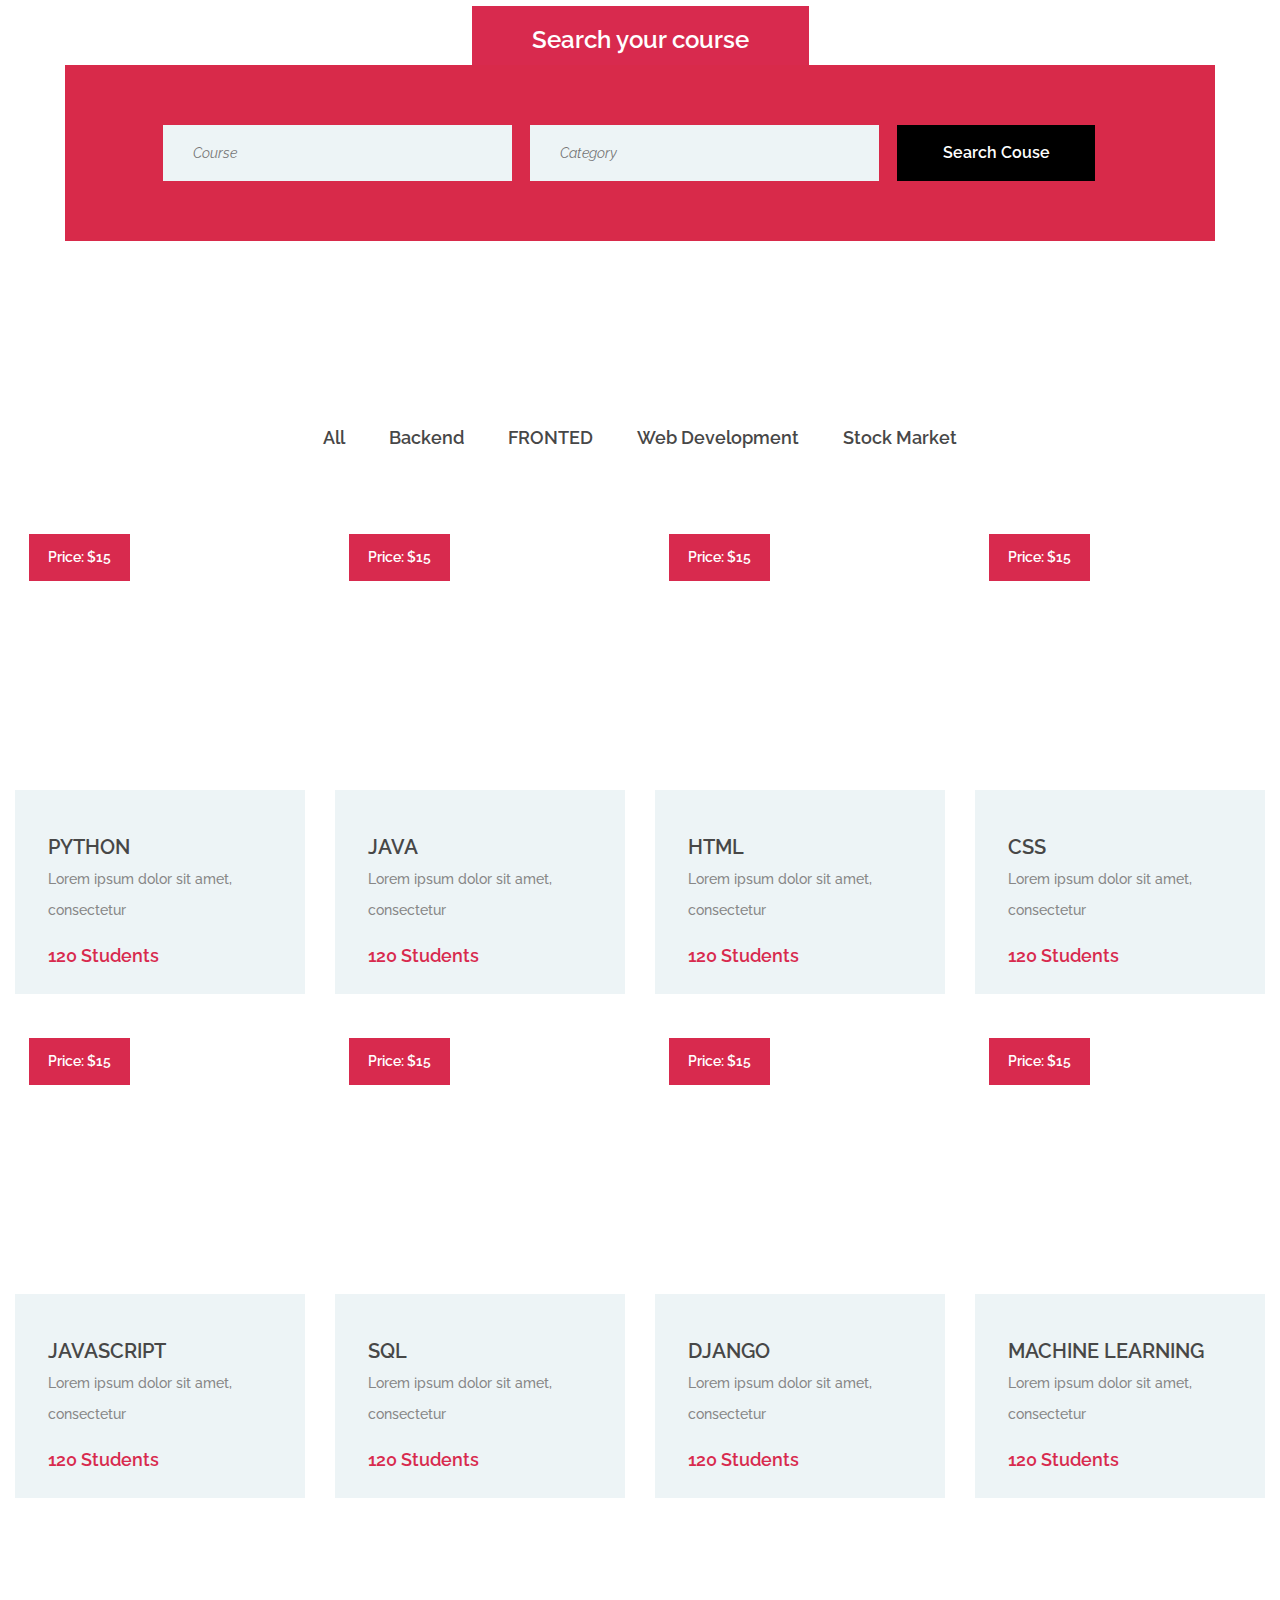
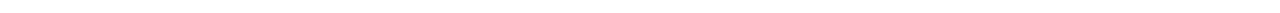
<file: course/COURSE.html>
<!DOCTYPE html>
<html lang="en">

<head>
    <title>ALPHALEARNINGSCHOOL.COM</title>
    <meta charset="UTF-8">
    <meta name="description" content="ALPHALEARNINGSCHOOL.COM">
    <meta name="keywords" content="webuni, education, creative, html">
    <meta name="viewport" content="width=device-width, initial-scale=1.0">
    <!-- Favicon -->
    <link href="F:\Alpha web\img\alpha logo.jpg" rel="shortcut icon" />

    <!-- Google Fonts -->
    <link href="https://fonts.googleapis.com/css?family=Raleway:400,400i,500,500i,600,600i,700,700i,800,800i" rel="stylesheet">

    <!-- Stylesheets -->
    <link rel="stylesheet" href="css/bootstrap.min.css" />
    <link rel="stylesheet" href="css/font-awesome.min.css" />
    <link rel="stylesheet" href="css/owl.carousel.css" />
    <link rel="stylesheet" href="css/style.css" />


    <!--[if lt IE 9]>
	  <script src="https://oss.maxcdn.com/html5shiv/3.7.2/html5shiv.min.js"></script>
	  <script src="https://oss.maxcdn.com/respond/1.4.2/respond.min.js"></script>
	<![endif]-->

</head>

<body>
    <!-- search section -->
    <section class="search-section ss-other-page">
        <div class="container">
            <div class="search-warp">
                <div class="section-title text-white">
                    <h2><span>Search your course</span></h2>
                </div>
                <div class="row">
                    <div class="col-lg-10 offset-lg-1">
                        <!-- search form -->
                        <form class="course-search-form">
                            <input type="text" placeholder="Course">
                            <input type="text" class="last-m" placeholder="Category">
                            <button class="site-btn btn-dark">Search Couse</button>
                        </form>
                    </div>
                </div>
            </div>
        </div>
    </section>
    <!-- search section end -->
    <!-- course section -->
    <section class="course-section spad pb-0">
        <div class="course-warp">
            <ul class="course-filter controls">
                <li class="control active" data-filter="all">All</li>
                <li class="control" data-filter=".finance">Backend</li>
                <li class="control" data-filter=".design">FRONTED</li>
                <li class="control" data-filter=".web">Web Development</li>
                <li class="control" data-filter=".photo">Stock Market</li>
            </ul>
            <div class="row course-items-area">
                <!-- course -->
                <div class="mix col-lg-3 col-md-4 col-sm-6 finance">
                    <div class="course-item">
                        <div class="course-thumb set-bg" data-setbg="image\Python.png">
                            <div class="price">Price: $15</div>
                        </div>
                        <div class="course-info">
                            <div class="course-text">
                                <h5>PYTHON</h5>
                                <p>Lorem ipsum dolor sit amet, consectetur</p>
                                <div class="students">120 Students</div>
                            </div>

                        </div>
                    </div>
                </div>
                <!-- course -->
                <div class="mix col-lg-3 col-md-4 col-sm-6 design">
                    <div class="course-item">
                        <div class="course-thumb set-bg" data-setbg="img/courses/2.jpg">
                            <div class="price">Price: $15</div>
                        </div>
                        <div class="course-info">
                            <div class="course-text">
                                <h5>JAVA</h5>
                                <p>Lorem ipsum dolor sit amet, consectetur</p>
                                <div class="students">120 Students</div>
                            </div>

                        </div>
                    </div>
                </div>
                <!-- course -->
                <div class="mix col-lg-3 col-md-4 col-sm-6 web">
                    <div class="course-item">
                        <div class="course-thumb set-bg" data-setbg="F:\Alpha web\img\courses\download.png">
                            <div class="price">Price: $15</div>
                        </div>
                        <div class="course-info">
                            <div class="course-text">
                                <h5>HTML</h5>
                                <p>Lorem ipsum dolor sit amet, consectetur</p>
                                <div class="students">120 Students</div>
                            </div>

                        </div>
                    </div>
                </div>
                <!-- course -->
                <div class="mix col-lg-3 col-md-4 col-sm-6 photo">
                    <div class="course-item">
                        <div class="course-thumb set-bg" data-setbg="img/courses/4.jpg">
                            <div class="price">Price: $15</div>
                        </div>
                        <div class="course-info">
                            <div class="course-text">
                                <h5>CSS</h5>
                                <p>Lorem ipsum dolor sit amet, consectetur</p>
                                <div class="students">120 Students</div>
                            </div>

                        </div>
                    </div>
                </div>
                <!-- course -->
                <div class="mix col-lg-3 col-md-4 col-sm-6 finance">
                    <div class="course-item">
                        <div class="course-thumb set-bg" data-setbg="img/courses/5.jpg">
                            <div class="price">Price: $15</div>
                        </div>
                        <div class="course-info">
                            <div class="course-text">
                                <h5>JAVASCRIPT</h5>
                                <p>Lorem ipsum dolor sit amet, consectetur</p>
                                <div class="students">120 Students</div>
                            </div>

                        </div>
                    </div>
                </div>
                <!-- course -->
                <div class="mix col-lg-3 col-md-4 col-sm-6 design">
                    <div class="course-item">
                        <div class="course-thumb set-bg" data-setbg="img/courses/6.jpg">
                            <div class="price">Price: $15</div>
                        </div>
                        <div class="course-info">
                            <div class="course-text">
                                <h5>SQL</h5>
                                <p>Lorem ipsum dolor sit amet, consectetur</p>
                                <div class="students">120 Students</div>
                            </div>

                        </div>
                    </div>
                </div>
                <!-- course -->
                <div class="mix col-lg-3 col-md-4 col-sm-6 web">
                    <div class="course-item">
                        <div class="course-thumb set-bg" data-setbg="img/courses/7.jpg">
                            <div class="price">Price: $15</div>
                        </div>
                        <div class="course-info">
                            <div class="course-text">
                                <h5>DJANGO</h5>
                                <p>Lorem ipsum dolor sit amet, consectetur</p>
                                <div class="students">120 Students</div>
                            </div>

                        </div>
                    </div>
                </div>
                <!-- course -->
                <div class="mix col-lg-3 col-md-4 col-sm-6 photo">
                    <div class="course-item">
                        <div class="course-thumb set-bg" data-setbg="img/courses/8.jpg">
                            <div class="price">Price: $15</div>
                        </div>
                        <div class="course-info">
                            <div class="course-text">
                                <h5>MACHINE LEARNING</h5>
                                <p>Lorem ipsum dolor sit amet, consectetur</p>
                                <div class="students">120 Students</div>
                            </div>

                        </div>
                    </div>
                </div>
            </div>

        </div>
    </section>
    <!-- course section end -->

</body>

</html>
</file>
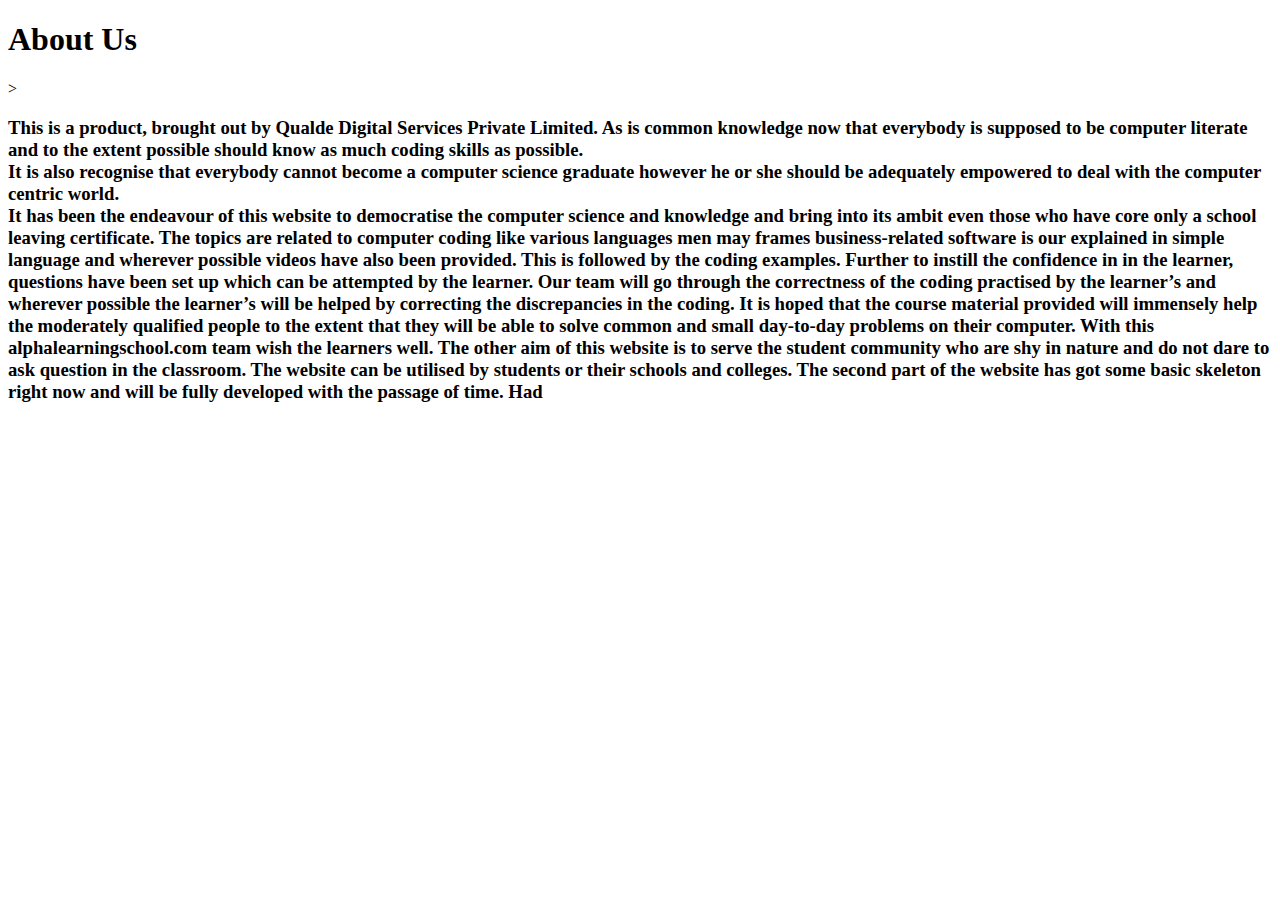
<file: QUALDE WEB/aboutus.html>
<!DOCTYPE html>
<html lang="en">
<head>
    <meta charset="UTF-8">
    <meta http-equiv="X-UA-Compatible" content="IE=edge">
    <meta name="viewport" content="width=device-width, initial-scale=1.0">
    <title>Document</title>
</head>
<body>
    <h1>About Us</h1>>
<h3>This is a product, brought out by Qualde Digital Services Private Limited. As is common knowledge now that everybody is supposed to be computer literate and to the extent possible should know as much coding skills as possible. <br>It is also recognise that everybody cannot become a computer science graduate however he or she should be adequately empowered to deal with the computer centric world. <br>It has been the endeavour of this website to democratise the  computer science and knowledge and bring into its ambit even those who have core only a school leaving certificate. The topics are related to computer coding like various languages men may frames business-related software is our explained in simple language and wherever possible videos have also been provided. This is followed by the coding examples. Further to instill the confidence in in the learner, questions have been set up which can be attempted by the learner. Our team will go through the correctness of the coding practised by the learner’s and wherever possible the learner’s will be helped by correcting the discrepancies in the coding.
It is hoped that the course material provided will immensely help the moderately qualified people to the extent that they will be able to solve common and small day-to-day problems on their computer. With this alphalearningschool.com team wish the learners well.
 The other aim of this website is to serve the student community who are shy in nature and do not dare to ask question in the classroom. The website can be utilised by students or their schools and colleges.
The second part of the website has got some basic skeleton right now and will be fully developed with the passage of time. Had</h3>

</body>
</html>
</file>
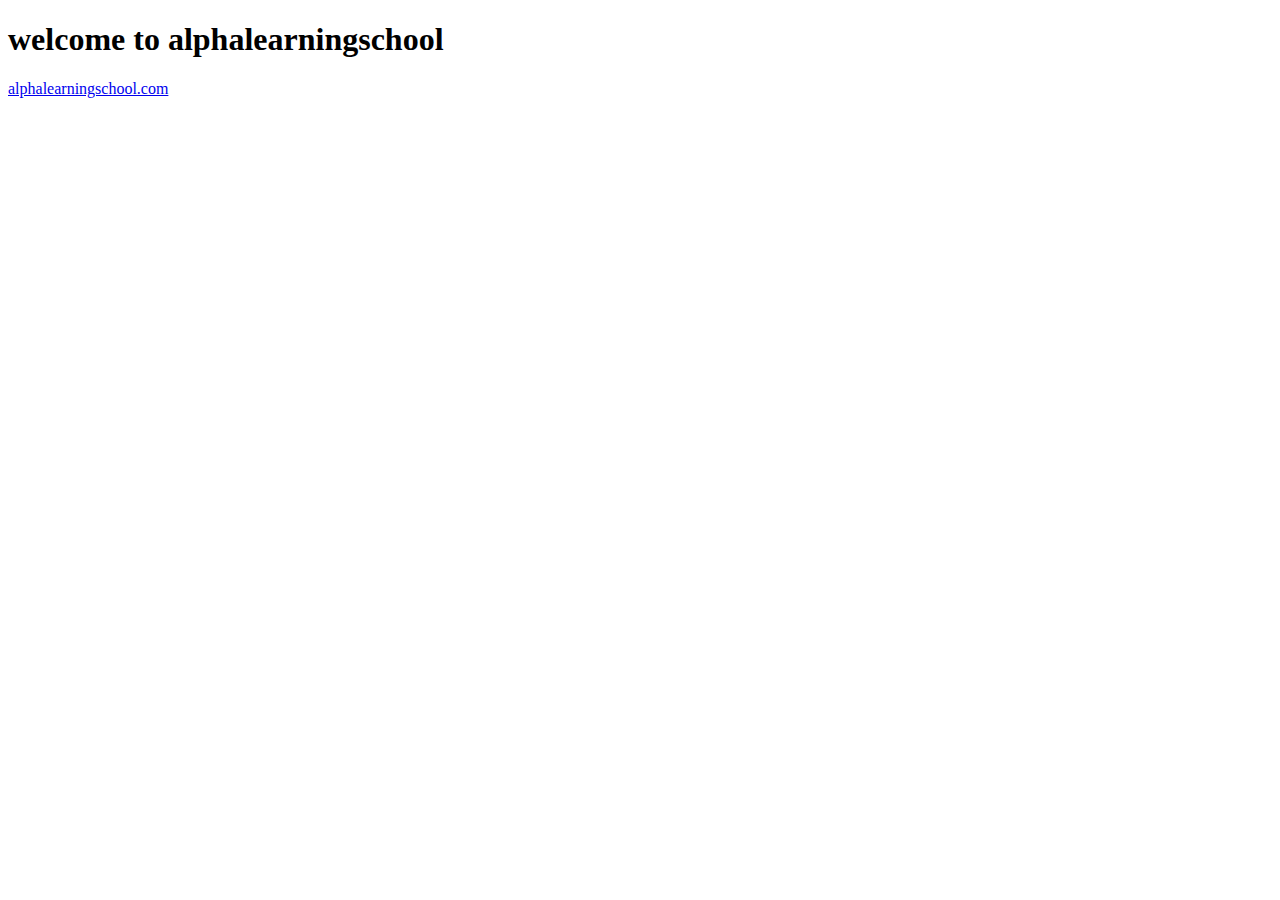
<file: QUALDE WEB/alpha.html>
<!DOCTYPE html>
<html lang="en">
<head>
    <meta charset="UTF-8">
    <meta http-equiv="X-UA-Compatible" content="IE=edge">
    <meta name="viewport" content="width=device-width, initial-scale=1.0">
    <title>Document</title>
</head>
<body>
    <h1>welcome to alphalearningschool</h1>
    <P><a href="https://www.alphalearningschool.com/">alphalearningschool.com</a></P>
</body>
</html>
</file>
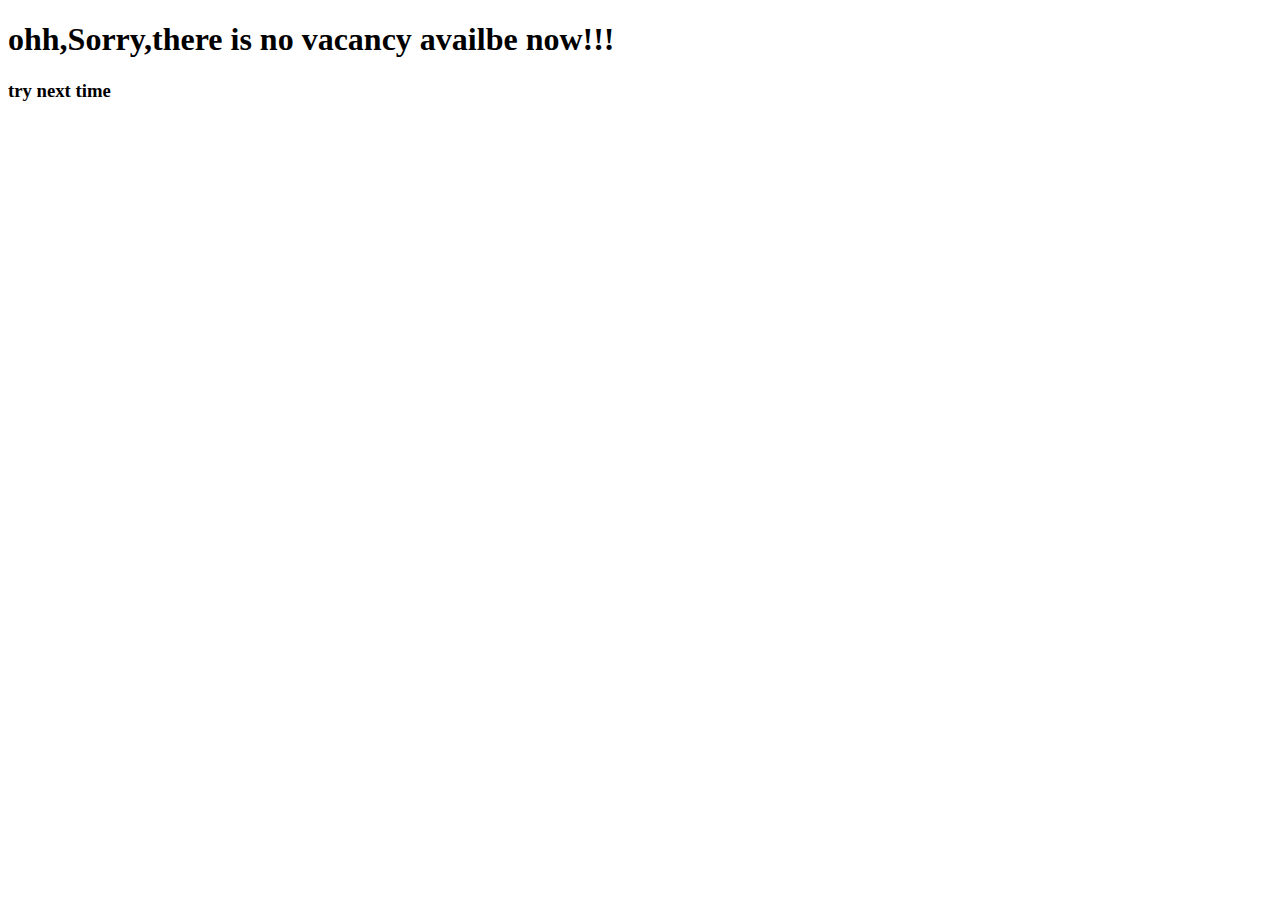
<file: QUALDE WEB/carrier.html>
<!DOCTYPE html>
<html lang="en">
<head>
    <meta charset="UTF-8">
    <meta http-equiv="X-UA-Compatible" content="IE=edge">
    <meta name="viewport" content="width=device-width, initial-scale=1.0">
    <title>Document</title>
</head>
<body>
    <h1>ohh,Sorry,there is no vacancy availbe now!!!</h1>
    <h3>try next time</h3>
</body>
</html>
</file>
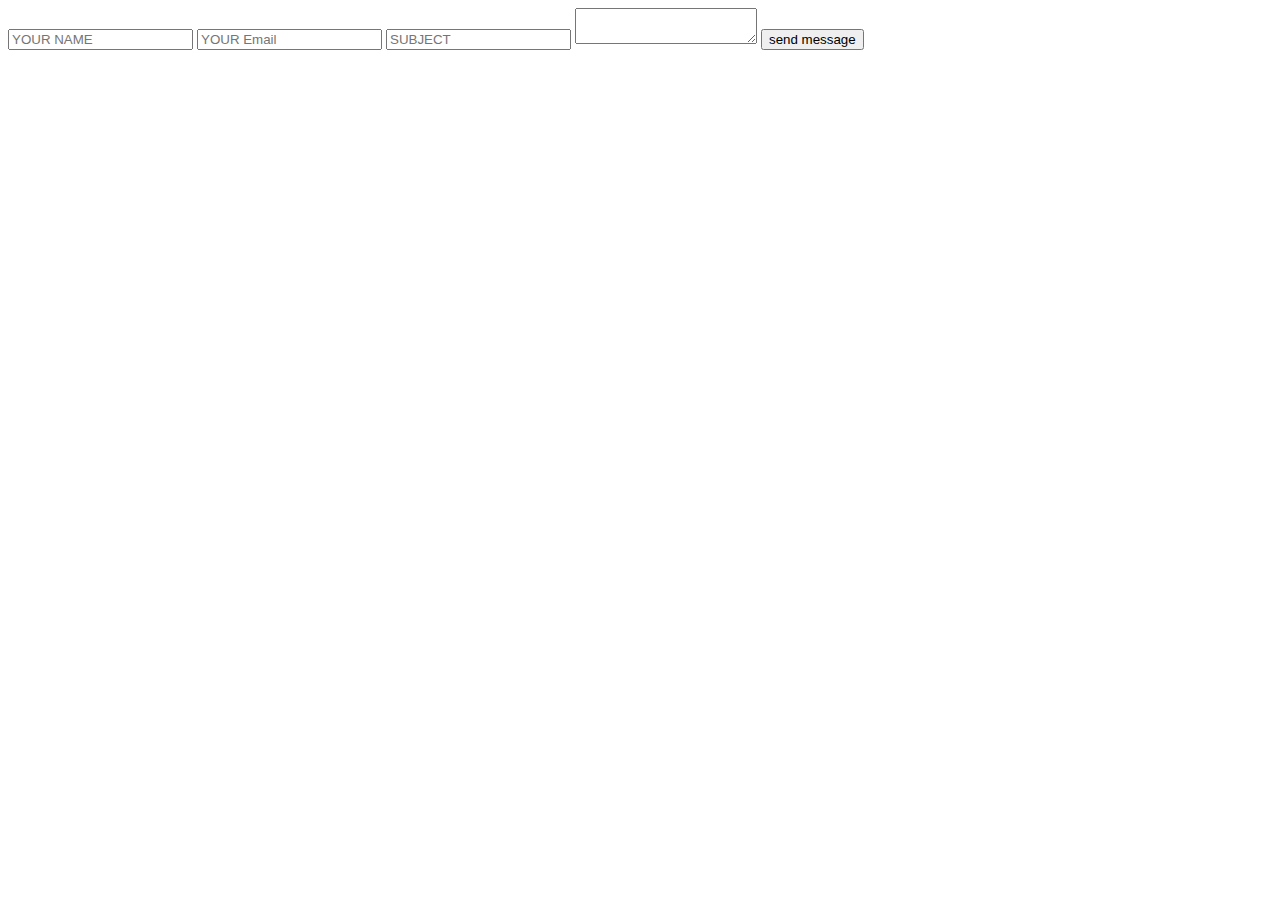
<file: QUALDE WEB/contact.html>
<!DOCTYPE html>
<html lang="en">
<head>
    <meta charset="UTF-8">
    <meta http-equiv="X-UA-Compatible" content="IE=edge">
    <meta name="viewport" content="width=device-width, initial-scale=1.0">
    <title>CONTACT US</title>
    <link rel="stylesheet" href="C:\Users\Vikas Chauhan\Desktop\QUALDE WEB\style1.css">
</head>
<body>
    <div class="contact.qualde">
        <form>
            <input type="text" class="input-field" placeholder="YOUR NAME">
            <input type="email" class="input-field" placeholder="YOUR Email">
            <input type="text" class="input-field" placeholder="SUBJECT">
            <textarea type="text" class="input-field textarea-field" placeholder="Your message">
                </textarea>
                <button type="button" class="btn">send message</button>
        </form>

    </div>
</body>
</html>
</file>
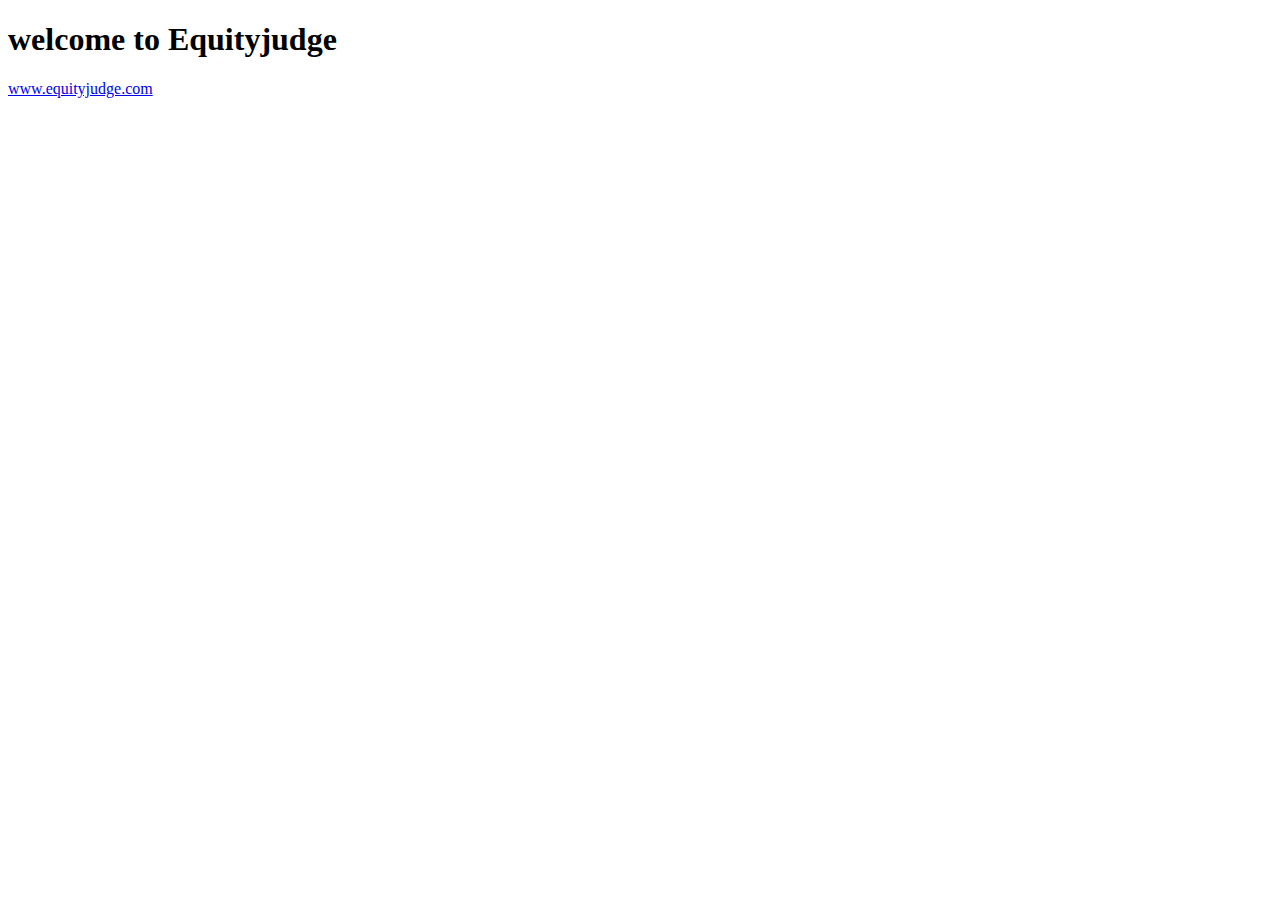
<file: QUALDE WEB/equity.html>
<!DOCTYPE html>
<html lang="en">
<head>
    <meta charset="UTF-8">
    <meta http-equiv="X-UA-Compatible" content="IE=edge">
    <meta name="viewport" content="width=device-width, initial-scale=1.0">
    <title>Document</title>
</head>
<body>
    <h1>welcome to Equityjudge</h1>
    <p><a href="https://www.equityjudge.com/"> www.equityjudge.com</a></p>
</body>
</html>
</file>
<file: course/css/style.css>
/* =================================
------------------------------------
  WebUni - Education Template
  Version: 1.0
 ------------------------------------ 
 ====================================*/


/*----------------------------------------*/


/* Template default CSS
/*----------------------------------------*/

html,
body {
    height: 100%;
    font-family: 'Raleway', sans-serif;
    -webkit-font-smoothing: antialiased;
    font-smoothing: antialiased;
}

h1,
h2,
h3,
h4,
h5,
h6 {
    margin: 0;
    font-weight: 600;
    color: #474747;
}

h1 {
    font-size: 70px;
}

h2 {
    font-size: 36px;
}

h3 {
    font-size: 30px;
}

h4 {
    font-size: 24px;
}

h5 {
    font-size: 20px;
}

h6 {
    font-size: 16px;
}

p {
    font-size: 14.1px;
    color: #878787;
    line-height: 2.2;
    font-weight: 500;
}

img {
    max-width: 100%;
}

input:focus,
select:focus,
button:focus,
textarea:focus {
    outline: none;
}

::-webkit-input-placeholder {
    font-style: italic;
}

::-ms-input-placeholder {
    font-style: italic;
}

:-ms-input-placeholder {
    font-style: italic;
}

::placeholder {
    font-style: italic;
}

a:hover {
    color: #d82a4e;
}

a:hover,
a:focus {
    text-decoration: none;
    outline: none;
}

ul,
ol {
    padding: 0;
    margin: 0;
}


/*---------------------
  Helper CSS
-----------------------*/

.section-title {
    text-align: center;
    padding: 0 110px;
    margin-bottom: 110px;
}

.section-title h2 {
    font-size: 48px;
    font-weight: 600;
    margin-bottom: 25px;
}

.section-title p {
    margin-bottom: 0;
    font-weight: 500;
}

.set-bg {
    background-repeat: no-repeat;
    background-size: cover;
    background-position: top center;
}

.spad {
    padding-top: 115px;
    padding-bottom: 115px;
}

.text-white h1,
.text-white h2,
.text-white h3,
.text-white h4,
.text-white h5,
.text-white h6,
.text-white p,
.text-white span,
.text-white li,
.text-white a {
    color: #fff;
}

.rating i {
    color: #fbb710;
}

.rating .is-fade {
    color: #e0e3e4;
}


/*---------------------
  Commom elements
-----------------------*/


/* buttons */

.site-btn {
    display: inline-block;
    min-width: 196px;
    text-align: center;
    border: none;
    padding: 15px 10px;
    font-weight: 600;
    font-size: 16px;
    position: relative;
    color: #fff;
    cursor: pointer;
    background: #d82a4e;
}

.site-btn:hover {
    color: #fff;
}

.site-btn.btn-dark {
    background: #000;
}

.site-btn.btn-fade {
    background: #e4edef;
    color: #1f1f1f;
}


/* Preloder */

#preloder {
    position: fixed;
    width: 100%;
    height: 100%;
    top: 0;
    left: 0;
    z-index: 999999;
    background: #fff;
}

.loader {
    width: 40px;
    height: 40px;
    position: absolute;
    top: 50%;
    left: 50%;
    margin-top: -13px;
    margin-left: -13px;
    border-radius: 60px;
    animation: loader 0.8s linear infinite;
    -webkit-animation: loader 0.8s linear infinite;
}

@keyframes loader {
    0% {
        -webkit-transform: rotate(0deg);
        transform: rotate(0deg);
        border: 4px solid #f44336;
        border-left-color: transparent;
    }
    50% {
        -webkit-transform: rotate(180deg);
        transform: rotate(180deg);
        border: 4px solid #673ab7;
        border-left-color: transparent;
    }
    100% {
        -webkit-transform: rotate(360deg);
        transform: rotate(360deg);
        border: 4px solid #f44336;
        border-left-color: transparent;
    }
}

@-webkit-keyframes loader {
    0% {
        -webkit-transform: rotate(0deg);
        border: 4px solid #f44336;
        border-left-color: transparent;
    }
    50% {
        -webkit-transform: rotate(180deg);
        border: 4px solid #673ab7;
        border-left-color: transparent;
    }
    100% {
        -webkit-transform: rotate(360deg);
        border: 4px solid #f44336;
        border-left-color: transparent;
    }
}


/*------------------
  Header section
---------------------*/

.header-section {
    position: absolute;
    width: 100%;
    top: 0;
    left: 0;
    padding-top: 60px;
}

.site-logo {
    display: inline-block;
}

.main-menu ul {
    list-style: none;
}

.main-menu ul li {
    display: inline;
}

.main-menu ul li a {
    display: inline-block;
    font-size: 16px;
    color: #fff;
    margin-left: 45px;
    font-weight: 600;
    padding: 20px 0 5px;
}

.main-menu ul li a:hover {
    color: #d82a4e;
}

.header-btn {
    float: right;
    margin-right: 0;
}

.nav-switch {
    display: none;
}


/*------------------
  Hero Section
---------------------*/

.hero-section {
    height: 948px;
}

.hero-text {
    text-align: center;
    padding-top: 340px;
    margin-bottom: 105px;
}

.hero-text h2 {
    font-size: 60px;
    font-weight: 500;
    margin-bottom: 20px;
}

.intro-newslatter input[type=text],
.intro-newslatter input[type=email] {
    height: 53px;
    width: 36.4%;
    padding: 0 30px;
    margin-right: 22px;
    float: left;
    border: none;
    font-size: 14px;
}

.intro-newslatter .site-btn {
    min-width: 214px;
}


/*------------------
  Categories section
---------------------*/

.categories-section .container {
    margin-bottom: -34px;
}

.categorie-item {
    margin-bottom: 34px;
    background: #edf4f6;
    -webkit-transition: all 0.4s;
    -o-transition: all 0.4s;
    transition: all 0.4s;
}

.categorie-item .ci-thumb {
    background-size: cover;
    height: 148px;
    -webkit-transition: all 0.2s;
    -o-transition: all 0.2s;
    transition: all 0.2s;
}

.categorie-item .ci-text {
    padding: 40px 35px;
}

.categorie-item .ci-text h5 {
    margin-bottom: 5px;
}

.categorie-item .ci-text span {
    font-size: 18px;
    font-weight: 600;
    color: #d82a4e;
}

.categorie-item:hover {
    background: #d82a4e;
}

.categorie-item:hover .ci-text h5,
.categorie-item:hover .ci-text p,
.categorie-item:hover .ci-text span {
    color: #fff;
}


/*------------------
  Search section
---------------------*/

.container {
    padding-top: 150px;
    padding-bottom: 6px;
}

.search-warp {
    background: #d82a4a;
    padding-top: 110px;
    padding-bottom: 150px;
}

.search-warp .section-title {
    margin-bottom: 30px;
}

.course-search-form {
    background: #fff;
    padding: 44px 38px;
}

.course-search-form input[type=text],
.course-search-form input[type=email] {
    height: 56px;
    width: 36.6%;
    padding: 0 30px;
    margin-right: 18px;
    float: left;
    border: none;
    font-size: 14px;
    background: #edf4f6;
}

.course-search-form input[type=text]:focus,
.course-search-form input[type=email]:focus {
    border-bottom: 2px solid #d82a4e;
}

.course-search-form .site-btn {
    min-width: 198px;
    padding: 16px 10px;
}

.search-section.ss-other-page {
    margin-top: -85px;
}

.search-section.ss-other-page .search-warp {
    position: relative;
    padding: 60px 0;
}

.search-section.ss-other-page .section-title {
    margin-bottom: 0;
}

.search-section.ss-other-page .section-title h2 {
    position: absolute;
    width: 100%;
    left: 0;
    bottom: 100%;
    font-size: 24px;
    margin-bottom: 0;
    text-align: center;
}

.search-section.ss-other-page .section-title h2 span {
    display: inline-block;
    background: #d82a4e;
    padding: 20px 60px 10px;
}

.search-section.ss-other-page .course-search-form {
    background-color: transparent;
    padding: 0;
}

.search-section.ss-other-page .course-search-form input[type=text]:focus,
.search-section.ss-other-page .course-search-form input[type=email]:focus {
    border-bottom: none;
}


/*------------------
  Course section
---------------------*/

.course-warp {
    max-width: 1559px;
    padding: 0 15px;
    margin: 0 auto -30px;
}

.course-item {
    margin-bottom: 30px;
}

.course-item .course-thumb {
    height: 270px;
}

.course-item .course-thumb .price {
    font-size: 14px;
    color: #fff;
    font-weight: 600;
    background: #d82a4e;
    display: inline-block;
    padding: 13px 19px;
    margin: 14px;
}

.course-item .course-info {
    background: #edf4f6;
}

.course-item .course-info .course-text {
    padding: 45px 33px 25px;
}

.course-item .course-info .course-text h5 {
    margin-bottom: 5px;
}

.course-item .course-info .course-text .students {
    font-size: 18px;
    font-weight: 600;
    color: #d82a4e;
}

.course-item .course-info .course-author {
    border-top: 1px solid #d4dee1;
    padding: 14px 33px;
    overflow: hidden;
}

.course-item .course-info .course-author .ca-pic {
    width: 44px;
    height: 44px;
    border-radius: 50%;
    float: left;
}

.course-item .course-info .course-author p {
    padding-left: 60px;
    margin-bottom: 0;
    padding-top: 7px;
    font-weight: 600;
}

.course-item .course-info .course-author p span {
    color: #d82a4e;
}

.course-item.featured-course {
    position: relative;
    margin-bottom: 97px;
}

.course-item.featured-course:last-child {
    margin-bottom: 30px;
}

.course-item.featured-course:nth-child(2n) .course-thumb {
    left: auto;
    right: 0;
}

.course-item.featured-course .course-thumb {
    position: absolute;
    width: 50%;
    height: 100%;
    left: 0;
    top: 0;
}

.course-item.featured-course .fet-note {
    display: inline-block;
    background: #d82a4e;
    color: #fff;
    font-size: 14px;
    font-weight: 500;
    padding: 4px 15px;
    margin-bottom: 20px;
}

.course-item.featured-course .course-info .course-text {
    padding: 70px 33px 25px;
}

.course-item.featured-course .course-info .course-text h5 {
    margin-bottom: 20px;
}

.course-item.featured-course .course-info .course-author {
    border-top: none;
    padding: 14px 33px 60px;
}

.course-filter {
    list-style: none;
    text-align: center;
    padding-top: 50px;
    margin-bottom: 60px;
}

.course-filter li {
    display: inline-block;
    font-size: 18px;
    font-weight: 600;
    color: #474747;
    padding: 12px 10px 5px;
    margin: 0 10px;
    border-bottom: 4px solid transparent;
    cursor: pointer;
    -webkit-transition: all 0.3s;
    -o-transition: all 0.3s;
    transition: all 0.3s;
}

.course-filter li.mixitup-control-active {
    color: #d82a4e;
    border-bottom: 4px solid #d82a4e;
}


/*------------------
  Signup section
---------------------*/

.signup-section {
    background: #d82a4e;
    position: relative;
}

.signup-section .section-title {
    padding: 0;
    margin-bottom: 55px;
}

.signup-section .signup-bg {
    position: absolute;
    width: 50%;
    height: 100%;
    right: 0;
    top: 0;
    z-index: 1;
}

.signup-warp {
    padding: 0 100px;
}

.signup-form,
.contact-form {
    background: #fff;
    padding: 60px;
}

.signup-form input[type=text],
.signup-form input[type=email],
.signup-form textarea,
.contact-form input[type=text],
.contact-form input[type=email],
.contact-form textarea {
    height: 57px;
    width: 100%;
    padding: 0 30px;
    margin-bottom: 27px;
    float: left;
    border: none;
    font-size: 14px;
    font-weight: 500;
    background: #edf4f6;
}

.signup-form input[type=text]:focus,
.signup-form input[type=email]:focus,
.signup-form textarea:focus,
.contact-form input[type=text]:focus,
.contact-form input[type=email]:focus,
.contact-form textarea:focus {
    border-bottom: 2px solid #d82a4e;
}

.signup-form input[type=file],
.contact-form input[type=file] {
    display: none;
}

.signup-form textarea,
.contact-form textarea {
    padding-top: 23px;
    padding-bottom: 15px;
    height: 225px;
}

.signup-form .file-up-btn,
.contact-form .file-up-btn {
    display: block;
    background: #3e3e3e;
    color: #fff;
    max-width: 175px;
    padding: 13px 5px;
    font-size: 14px;
    font-weight: 600;
    margin-bottom: 23px;
    clear: both;
    text-align: center;
    overflow: hidden;
}

.signup-form .site-btn,
.contact-form .site-btn {
    padding: 17px 10px;
}

.featured-courses {
    padding-top: 67px;
}


/*------------------
  Footer section
---------------------*/

.footer-section {
    border-top: 3px solid #d82a4e;
}

.footer-warp {
    max-width: 1559px;
    padding: 0 15px;
    margin: 0 auto;
}

.widget-item {
    width: 20%;
    padding: 0 15px;
}

.widget-item h4 {
    margin-bottom: 30px;
}

.widget-item ul {
    list-style: none;
    padding-top: 30px;
}

.widget-item ul li {
    margin-bottom: 10px;
    font-size: 14px;
    font-weight: 500;
    color: #878787;
}

.widget-item ul li:last-child {
    margin-bottom: 0;
}

.widget-item ul a {
    color: #878787;
}

.widget-item ul.contact-list li {
    margin-bottom: 27px;
    position: relative;
    padding-left: 10px;
}

.widget-item ul.contact-list li:last-child {
    margin-bottom: 0;
}

.widget-item ul.contact-list li:after {
    position: absolute;
    content: "";
    width: 8px;
    height: 8px;
    left: -5px;
    top: 6px;
    border-radius: 50%;
    background: #d82a4e;
}

.footer-newslatter {
    padding-right: 38px;
}

.footer-newslatter input[type=email] {
    height: 57px;
    width: 100%;
    padding: 0 30px;
    margin-bottom: 27px;
    float: left;
    border: none;
    font-size: 14px;
    background: #edf4f6;
}

.footer-newslatter .site-btn {
    min-width: 143px;
    margin-bottom: 20px;
}

.footer-newslatter p {
    margin-bottom: 0;
    font-weight: 500;
    font-style: italic;
}

.footer-bottom {
    overflow: hidden;
    background: #edf4f6;
    padding: 20px 0;
    margin-top: 50px;
}

.footer-menu {
    list-style: none;
    float: right;
}

.footer-menu li {
    display: inline;
}

.footer-menu li:last-child a {
    padding-right: 0;
    margin-right: 0;
}

.footer-menu li:last-child a:after {
    display: none;
}

.footer-menu li a {
    display: inline-block;
    font-size: 14px;
    font-weight: 600;
    color: #474747;
    padding-right: 10px;
    margin-right: 10px;
    position: relative;
}

.footer-menu li a:after {
    position: absolute;
    content: "|";
    right: 0;
    top: 0;
}

.copyright {
    padding-top: 3px;
    float: left;
    font-size: 14px;
    font-weight: 600;
    color: #474747;
}


/*------------------
    Other Pages
---------------------
=======================*/

.page-info-section {
    height: 443px;
}

.site-breadcrumb {
    padding-top: 215px;
}

.site-breadcrumb a,
.site-breadcrumb span {
    display: inline-block;
    margin-right: 10px;
    padding-right: 10px;
    font-weight: 600;
    font-size: 18px;
}

.site-breadcrumb a {
    color: #fff;
    position: relative;
}

.site-breadcrumb a:after {
    position: absolute;
    content: "/";
    right: -6px;
    top: 0;
    color: #fff;
}

.site-breadcrumb span {
    color: #d82a4e;
}


/*------------------
  Single course
---------------------*/

.course-meta-area {
    background: #edf4f6;
    padding: 35px 0;
}

.course-meta-area .course-note {
    display: inline-block;
    background: #d82a4e;
    color: #fff;
    font-size: 14px;
    font-weight: 500;
    padding: 4px 15px;
    margin-bottom: 20px;
}

.course-metas {
    padding-top: 50px;
    margin-bottom: 45px;
    display: table;
}

.course-meta {
    display: table-cell;
    height: 100%;
    border-right: 2px solid #c5ced0;
    padding: 5px 50px;
}

.course-meta:nth-child(1) {
    padding-left: 0;
}

.course-meta:nth-child(4) {
    padding-right: 0;
    border-right: none;
}

.course-meta p {
    margin-bottom: 0;
}

.course-meta .course-author .ca-pic {
    width: 44px;
    height: 44px;
    border-radius: 50%;
    float: left;
}

.course-meta .course-author h6 {
    padding-left: 60px;
}

.course-meta .course-author p {
    padding-left: 60px;
    margin-bottom: 0;
    padding-top: 4px;
    font-weight: 600;
}

.course-meta .course-author p span {
    color: #d82a4e;
}

.course-meta .cm-info h6 {
    margin-bottom: 3px;
}

.course-meta .cm-info p {
    font-weight: 600;
}

.course-meta .rating {
    padding-left: 15px;
    font-size: 12px;
}

.course-meta-area .site-btn {
    min-width: auto;
    font-size: 14px;
}

.course-meta-area .price-btn {
    padding: 20px 30px;
    background: #474747;
    margin-right: 10px;
}

.course-meta-area .buy-btn {
    padding: 20px 40px;
}

.course-preview {
    padding-top: 37px;
    margin-bottom: 55px;
}

.course-list .cl-item {
    margin-bottom: 55px;
}

.course-list .cl-item h4 {
    margin-bottom: 46px;
}

.course-list .cl-item p {
    margin-bottom: 0;
}

.realated-courses {
    background: #edf4f6;
}

.realated-courses .rc-title {
    font-size: 34px;
    margin-bottom: 85px;
}

.realated-courses .course-item .course-info {
    background: #fff;
}

.realated-courses .owl-next {
    position: absolute;
    right: -80px;
    top: 50%;
    margin-top: -27px;
    width: 54px;
    height: 54px;
    border-radius: 50%;
    text-align: center;
    color: #fff;
    font-size: 22px;
    padding-top: 10px;
    background: #d82a4e;
}


/*------------------
  Blog Page
---------------------*/

.blog-page {
    border-bottom: 2px solid #c5ced0;
}

.blog-post {
    margin-bottom: 70px;
}

.blog-post h3 {
    padding-top: 58px;
    margin-bottom: 15px;
}

.blog-post p {
    font-weight: 500;
    font-size: 14px;
    margin-bottom: 25px;
}

.blog-post .blog-metas {
    margin-bottom: 15px;
}

.blog-post .blog-metas .blog-meta {
    display: inline-block;
    padding: 9px 15px;
    position: relative;
    margin-bottom: 5px;
}

.blog-post .blog-metas .blog-meta:last-child:after {
    display: none;
}

.blog-post .blog-metas .blog-meta:after {
    position: absolute;
    content: "";
    width: 2px;
    height: 30px;
    right: 0;
    top: calc(50% - 15px);
    background: #c5ced0;
}

.blog-post .blog-metas .blog-meta.author {
    position: relative;
    padding-left: 50px;
}

.blog-post .blog-metas .blog-meta.author .post-author {
    position: absolute;
    width: 34px;
    height: 34px;
    left: 0;
    top: calc(50% - 17px);
    border-radius: 50%;
    float: left;
    margin-right: 5px;
}

.blog-post .blog-metas .blog-meta a {
    font-size: 14px;
    font-weight: 600;
    color: #878787;
}

.blog-post .site-btn.readmore {
    min-width: 172px;
}

.sb-widget-item {
    margin-bottom: 75px;
}

.sb-widget-item .sb-w-title {
    margin-bottom: 50px;
}

.sb-widget-item .search-widget {
    position: relative;
}

.sb-widget-item .search-widget input {
    width: 100%;
    height: 57px;
    background: #edf4f6;
    font-size: 12px;
    padding: 5px 24px;
    padding-right: 55px;
    border: none;
}

.sb-widget-item .search-widget button {
    position: absolute;
    right: 0;
    top: 0;
    background-color: transparent;
    border: none;
    color: #c5ced0;
    height: 100%;
    width: 50px;
    cursor: pointer;
}

.sb-widget-item ul {
    list-style: none;
    padding-left: 33px;
}

.sb-widget-item ul li {
    display: block;
    margin-bottom: 12px;
}

.sb-widget-item ul li:last-child {
    margin-bottom: 0;
}

.sb-widget-item ul li a {
    color: #9e9e9e;
    display: inline-block;
    font-size: 16px;
    font-weight: 500;
}

.sb-widget-item ul li a:hover {
    color: #d82a4e;
}

.sb-widget-item .tags a {
    font-size: 16px;
    display: inline-block;
    padding: 9px 24px;
    color: #fff;
    background: #d82a4e;
    margin-bottom: 10px;
    margin-right: 6px;
    font-weight: 500;
}

.site-pagination {
    padding-top: 30px;
    padding-bottom: 30px;
}

.site-pagination a,
.site-pagination span {
    font-size: 16px;
    color: #474747;
    font-weight: 600;
}

.site-pagination span.active {
    color: #d82a4e;
}


/*------------------
  Contact Page
---------------------*/

.contact-form-warp {
    background: #d82a4e;
    padding: 45px 47px;
}

.contact-form-warp .section-title {
    padding: 0 15px;
    margin-bottom: 50px;
}

.contact-form-warp .contact-form {
    padding: 69px 40px 47px;
}

.contact-info-area {
    padding-top: 60px;
}

.contact-info-area .section-title {
    margin-bottom: 80px;
}

.contact-info-area .phone-number {
    margin-bottom: 100px;
}

.contact-info-area .phone-number span {
    font-size: 18px;
    font-weight: 700;
    color: #d82a4e;
    display: block;
    margin-bottom: 5px;
}

.contact-info-area .phone-number h2 {
    color: #646464;
    display: inline-block;
    position: relative;
    padding: 0 0 10px;
    padding-right: 12px;
}

.contact-info-area .phone-number h2:after {
    position: absolute;
    content: "";
    width: 100%;
    height: 3px;
    left: 0;
    bottom: 0;
    background: #d82a4e;
}

.contact-info-area .contact-list {
    list-style: none;
    padding-left: 50px;
}

.contact-info-area .contact-list li {
    margin-bottom: 27px;
    position: relative;
    padding-left: 10px;
    font-size: 14px;
    font-weight: 500;
    color: #878787;
}

.contact-info-area .contact-list li:last-child {
    margin-bottom: 0;
}

.contact-info-area .contact-list li:after {
    position: absolute;
    content: "";
    width: 8px;
    height: 8px;
    left: -5px;
    top: 6px;
    border-radius: 50%;
    background: #d82a4e;
}

.contact-info-area .social-links {
    padding-top: 60px;
    padding-left: 50px;
}

.contact-info-area .social-links a {
    font-size: 14px;
    color: #707070;
    margin-right: 30px;
}

.contact-info-area .social-links a:last-child {
    margin-right: 0;
}

#map-canvas {
    height: 484px;
    margin-top: 58px;
    background: #ddd;
}


/*------------------
  Elements Page
---------------------*/

.element {
    margin-bottom: 110px;
}

.element .e-title {
    font-size: 48px;
    color: #474747;
    margin-bottom: 110px;
}


/* Accordion */

.accordion-area .panel {
    margin-bottom: 18px;
}

.accordion-area .panel-link:after {
    content: "+";
    position: absolute;
    font-size: 18px;
    font-weight: 700;
    right: 25px;
    top: 50%;
    color: #000;
    line-height: 16px;
    margin-top: -8px;
    margin-left: -4px;
}

.accordion-area .panel-header .panel-link.active {
    background: #d82a4e;
    color: #fff;
}

.accordion-area .panel-header .panel-link.collapsed {
    background: #f8fafc;
    color: #1d1d1d;
}

.accordion-area .panel-header .panel-link.collapsed:after {
    content: "+";
    color: #1d1d1d;
}

.accordion-area .panel-link.active:after {
    content: "-";
    margin-top: -10px;
    color: #fff;
}

.accordion-area .panel-link {
    text-align: left;
    background-color: transparent;
    border: none;
    position: relative;
    width: 100%;
    padding: 15px 40px;
    padding-left: 30px;
    font-size: 16px;
    font-weight: 600;
    background: #e4edef;
    color: #1f1f1f;
}

.accordion-area .panel-body p {
    margin-bottom: 0;
    padding-top: 35px;
}

.accordion-area .panel-body {
    padding: 0 5px;
}


/* tab */

.tab-element .nav-tabs {
    border-bottom: none;
}

.tab-element .nav-tabs .nav-link {
    border-radius: 0;
    font-size: 16px;
    font-weight: 600;
    color: #1f1f1f;
    border: none;
    padding: 17px 23px;
    margin-right: 8px;
    background: #e4edef;
    margin-bottom: 10px;
}

.tab-element .nav-tabs .nav-item:last-child .nav-link {
    margin-right: 0;
}

.tab-element .nav-tabs .nav-link.active {
    background: #d82a4e;
    color: #fff;
}

.tab-element .nav-tabs .nav-link:focus,
.tab-element .nav-tabs .nav-link:hover {
    border: none;
}

.tab-element .tab-pane p {
    padding-top: 35px;
}


/* Circle progress */

.circle-progress {
    text-align: center;
    display: block;
    position: relative;
    margin-bottom: 30px;
}

.circle-progress canvas {
    -webkit-transform: rotate(90deg);
    -ms-transform: rotate(90deg);
    transform: rotate(90deg);
}

.circle-progress .progress-info {
    position: absolute;
    width: 100%;
    top: 50%;
    margin-top: -45px;
}

.circle-progress .progress-info h2 {
    font-weight: 700;
    margin-bottom: 5px;
}

.circle-progress .progress-info p {
    font-size: 14px;
    margin-bottom: 0;
}

.fact-item h2 {
    font-size: 60px;
    color: #d82a4e;
}

.icon-box h5 {
    margin-bottom: 20px;
}

.icon-box h5 span {
    font-size: 60px;
    color: #d82a4e;
    margin-right: 15px;
}


/*------------------
  Responsive
---------------------*/

@media (min-width: 1200px) {
    .container {
        max-width: 1180px;
    }
}

@media (max-width: 1705px) {
    .realated-courses .owl-next {
        position: relative;
        margin: 0 auto;
        left: 0;
    }
}


/* Medium screen : 992px. */

@media only screen and (min-width: 992px) and (max-width: 1199px) {
    .main-menu ul li a {
        margin-left: 38px;
    }
    .header-btn {
        min-width: 160px;
    }
    .hero-text h2 {
        font-size: 55px;
    }
    .intro-newslatter .site-btn {
        min-width: 160px;
    }
    .course-search-form input[type=text],
    .course-search-form input[type=email] {
        width: 34.6%;
    }
    .course-search-form .site-btn {
        min-width: 173px;
    }
    .course-item .course-thumb {
        height: 220px;
    }
    .course-item .course-info .course-text {
        padding: 45px 15px 25px;
    }
    .course-item .course-info .course-author {
        padding: 14px 15px;
    }
    .signup-warp {
        padding: 0 35px;
    }
    .course-meta {
        padding: 5px 20px;
    }
}


/* Tablet :768px. */

@media only screen and (min-width: 768px) and (max-width: 991px) {
    .section-title {
        padding: 0;
    }
    .main-menu ul li a {
        margin-left: 20px;
    }
    .header-btn {
        min-width: 90px;
    }
    .hero-text h2 {
        font-size: 43px;
    }
    .intro-newslatter input[type=text],
    .intro-newslatter input[type=email] {
        width: 33%;
    }
    .intro-newslatter .site-btn {
        min-width: 190px;
    }
    .signup-section .signup-bg {
        display: none;
    }
    .course-search-form {
        text-align: center;
    }
    .course-search-form input[type=text],
    .course-search-form input[type=email] {
        width: 48.1%;
        margin-bottom: 20px;
    }
    .course-search-form input[type=text].last-m,
    .course-search-form input[type=email].last-m {
        margin-right: 0;
    }
    .search-section.ss-other-page .search-warp {
        padding: 60px 30px 30px;
    }
    .search-section.ss-other-page .course-search-form input[type=text],
    .search-section.ss-other-page .course-search-form input[type=email] {
        width: 48.5%;
    }
    .course-item .course-thumb {
        height: 215px;
    }
    .widget-item {
        width: 33.3333%;
        margin-bottom: 50px;
    }
    .course-item.featured-course .course-thumb {
        position: relative;
        width: 100%;
        height: 350px;
    }
    .course-meta-area {
        padding: 35px 20px;
    }
    .course-meta {
        display: inline-block;
        padding: 5px 30px;
        width: calc(50% - 3px);
        margin-bottom: 15px;
    }
    .course-meta:nth-child(2) {
        border-right: none;
    }
}


/* Large Mobile :480px. */

@media only screen and (max-width: 767px) {
    .section-title {
        padding: 0;
    }
    .section-title h2 {
        font-size: 40px;
    }
    .header-btn {
        display: none;
    }
    .nav-switch {
        display: block;
        float: right;
        color: #333;
        font-size: 25px;
        width: 40px;
        height: 40px;
        background: #fff;
        text-align: center;
        padding-top: 2px;
        -webkit-box-shadow: 0 0 13px rgba(0, 0, 0, 0.25);
        box-shadow: 0 0 13px rgba(0, 0, 0, 0.25);
    }
    .main-menu {
        background: #fff;
        margin-top: 22px;
        position: absolute;
        width: 100%;
        left: 0;
        top: 100%;
        display: none;
        z-index: 999;
    }
    .main-menu ul li {
        display: block;
    }
    .main-menu ul li a {
        margin-left: 0;
        padding: 17px 25px;
        border-bottom: 1px solid #e8e8e8;
        display: block;
        color: #474747;
    }
    .hero-text {
        margin-bottom: 50px;
    }
    .hero-text h2 {
        font-size: 40px;
    }
    .intro-newslatter {
        text-align: center;
    }
    .intro-newslatter input[type=text],
    .intro-newslatter input[type=email] {
        margin-bottom: 20px;
        width: 47.6%;
    }
    .intro-newslatter input[type=text].last-s,
    .intro-newslatter input[type=email].last-s {
        margin-right: 0;
    }
    .search-warp {
        padding: 40px 30px 30px;
    }
    .course-search-form input[type=text],
    .course-search-form input[type=email] {
        width: 100%;
        margin-bottom: 20px;
        margin-right: 0;
    }
    .signup-warp {
        padding: 0 60px;
    }
    .signup-section .signup-bg {
        display: none;
    }
    .widget-item {
        width: 50%;
        margin-bottom: 50px;
    }
    .search-section.ss-other-page .search-warp {
        padding: 30px;
    }
    .search-section.ss-other-page .section-title h2 {
        background: #d82a4e;
    }
    .course-item.featured-course .course-thumb {
        position: relative;
        width: 100%;
        height: 350px;
    }
    .course-meta-area {
        padding: 35px 20px;
    }
    .course-meta {
        display: inline-block;
        padding: 5px 0;
        width: 100%;
        margin-bottom: 15px;
        border-right: none;
    }
}


/* Medium Mobile :480px. */

@media only screen and (max-width: 576px) {
    .hero-section {
        height: auto;
    }
    .intro-newslatter {
        padding-bottom: 100px;
    }
    .intro-newslatter input[type=text],
    .intro-newslatter input[type=email] {
        margin-bottom: 20px;
        width: 100%;
        margin-right: 0;
    }
    .course-search-form .site-btn {
        min-width: auto;
        padding: 16px 20px;
    }
    .signup-warp {
        padding: 0;
    }
    .signup-form,
    .contact-form {
        padding: 30px;
    }
    .course-filter li {
        font-size: 14px;
    }
    .widget-item {
        width: 100%;
        margin-bottom: 50px;
    }
    .course-meta-area .price-btn {
        margin-bottom: 20px;
    }
}


/* Small Mobile :320px. */

@media only screen and (max-width: 479px) {
    .section-title h2 {
        font-size: 30px;
    }
    .signup-form,
    .contact-form {
        padding: 20px;
    }
    .search-warp {
        padding: 40px 20px 30px;
    }
    .course-search-form {
        padding: 44px 20px;
    }
    .contact-form-warp {
        padding: 40px 15px;
    }
    .contact-form-warp .contact-form {
        padding: 50px 15px 40px;
    }
    .signup-form .site-btn,
    .contact-form .site-btn {
        min-width: auto;
        padding: 17px 20px;
    }
    .contact-info-area .phone-number {
        margin-bottom: 50px;
    }
    .contact-info-area .phone-number h2 {
        font-size: 24px;
    }
    .contact-info-area .contact-list {
        padding-left: 8px;
    }
    .contact-info-area .social-links {
        padding-left: 0;
    }
    .contact-info-area .social-links a {
        margin-right: 10px;
    }
}
</file>
